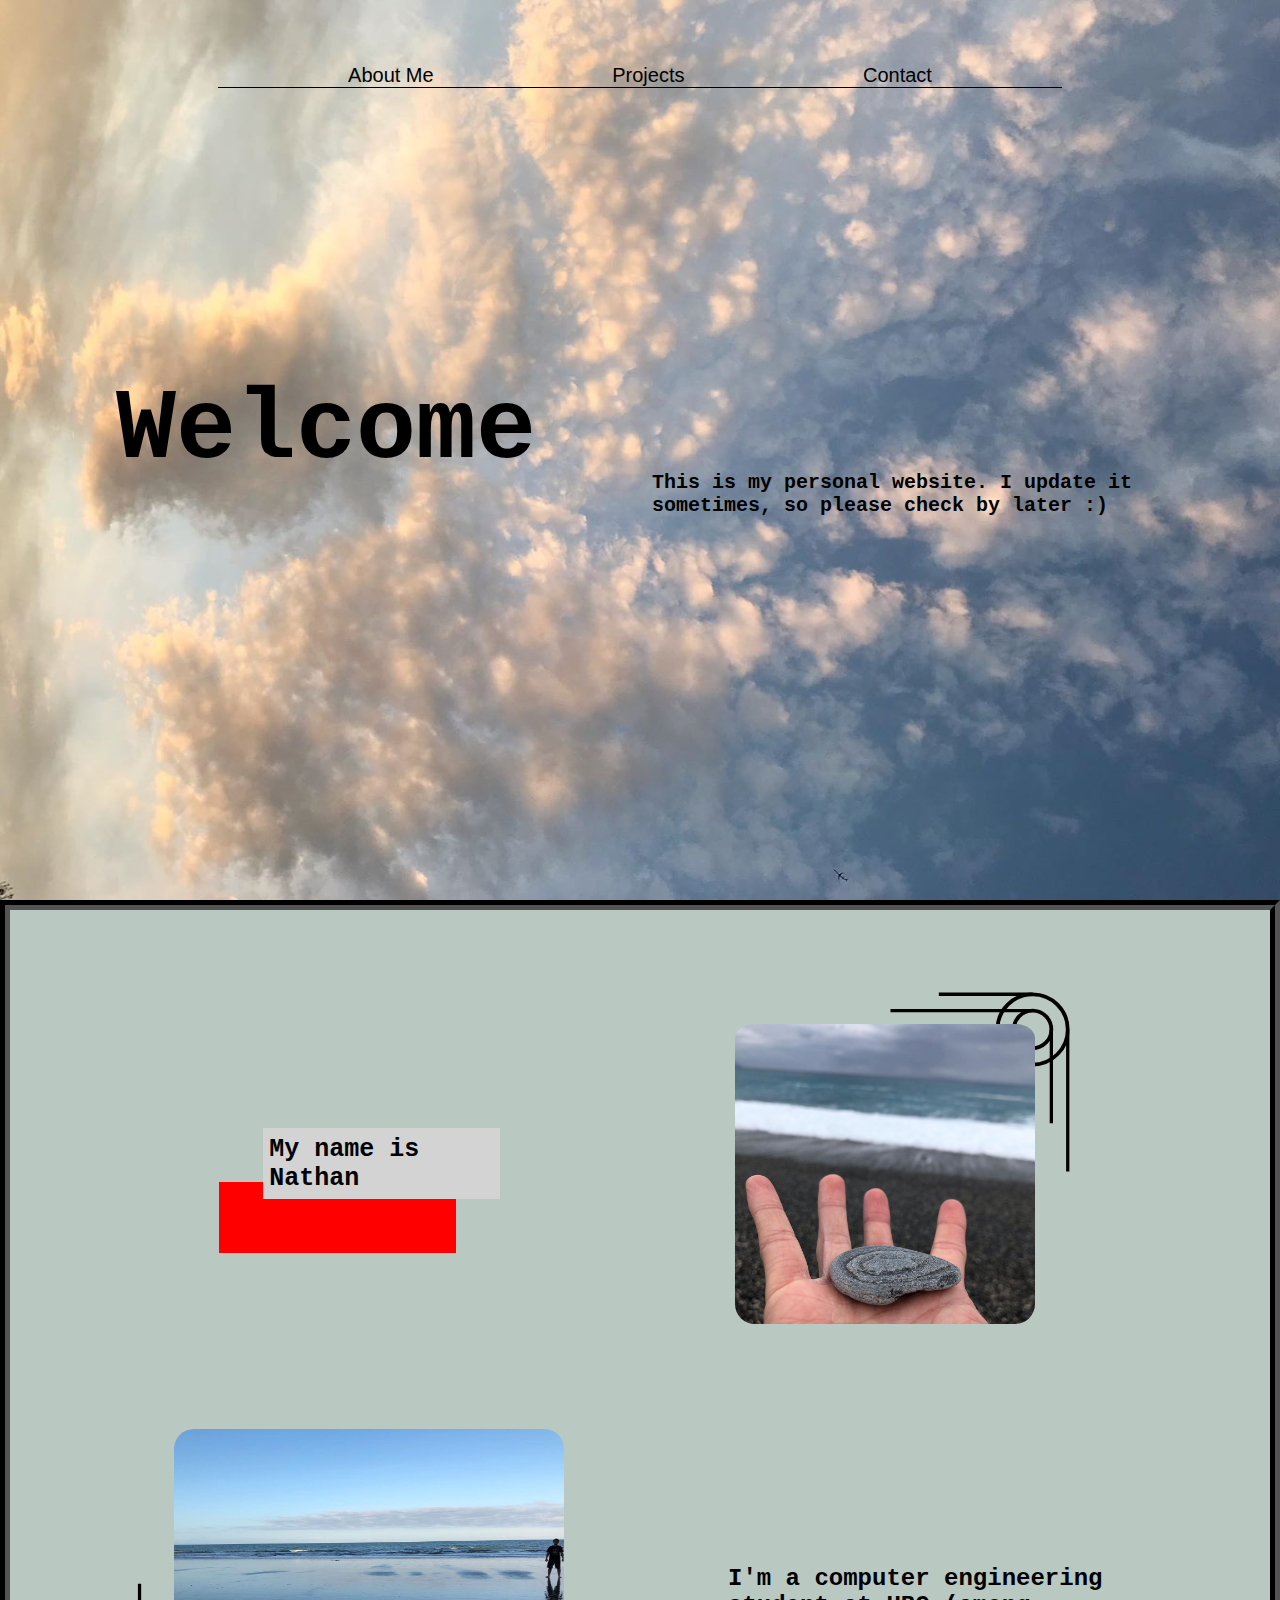
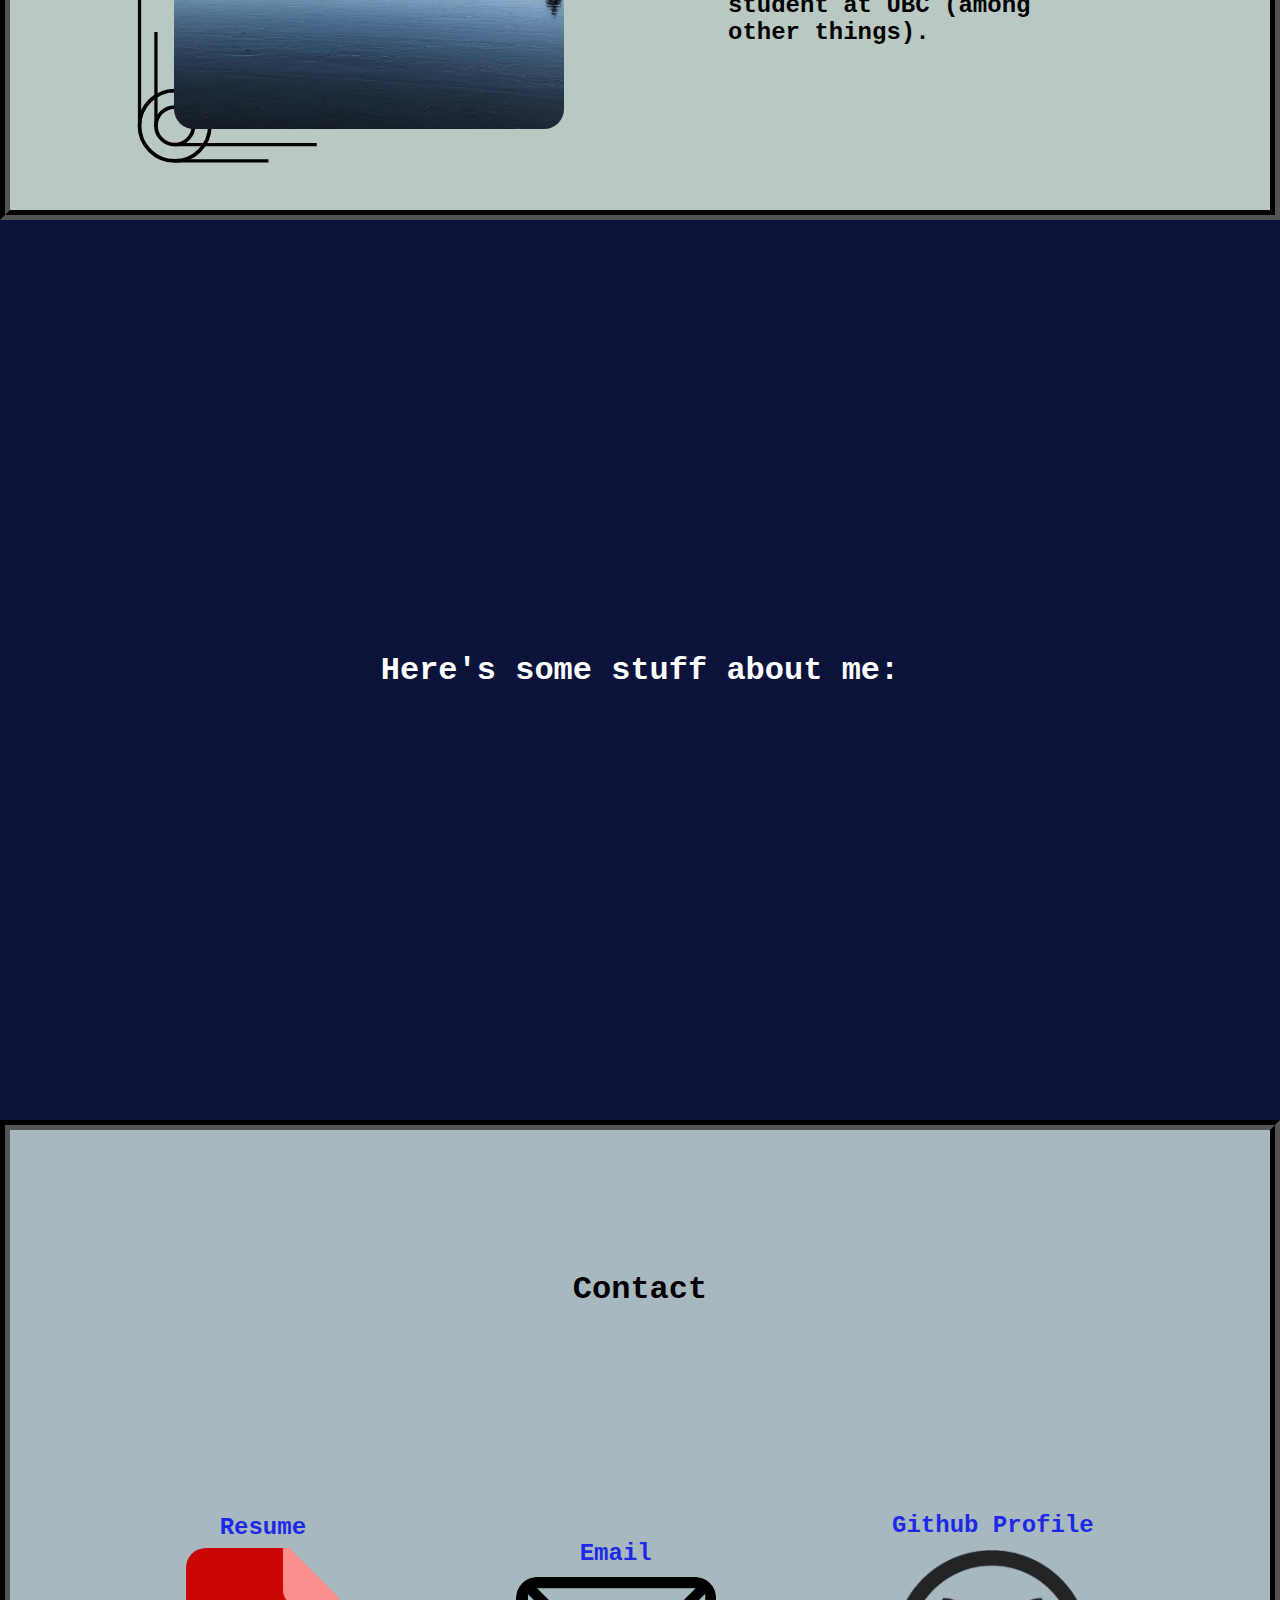
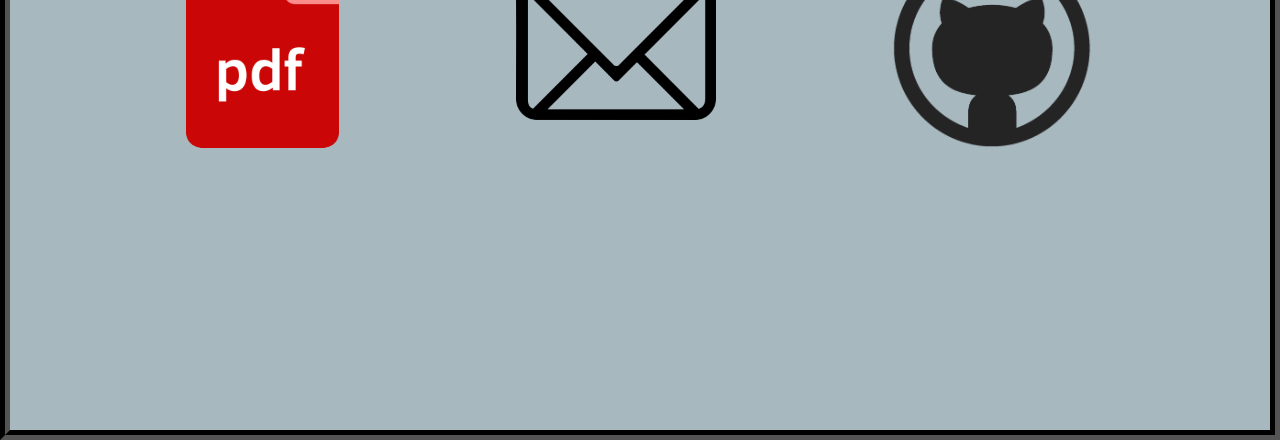
<file: index.html>
<!DOCTYPE html>
<html>
    <head>
        <!-- Benny Harvey RIP -->
        <title>Nathan Poon</title>
        <link rel="stylesheet" type="text/css" href="css/commonStyle.css"> 
        <link rel="stylesheet" type="text/css" href="css/indexStyle.css"> 
        
        <link id="icon" rel="icon" href="images/icon.png">
    </head>

    <body>

    <div id="overflowWrapper">

        <div id="delete"></div>

        <!-- return to top button -->
        <button onclick="javascript: button.topFunction()" id="myBtn" title="Go to top"></button>
        
        <!-- background image for first div -->
        <img class="background-image" id="welcomeDiv_cover" alt="Clouds on a blue sky" src="images/index/clouds.jpg" style="opacity: 80%;">
        <div id="welcomeDiv" class="vertical_flex main">
            <nav>
                <p onclick="javascript: scrollFunction('#nameDiv')">About Me</p>
                <p onclick="javascript: scrollFunction('#BEARDiv')">Projects</p>
                <p onclick="javascript: scrollFunction('#contactDiv')">Contact</p>
            </nav>

            <div id="welcomeDiv_text" class="horizontal_flex">
                <h1>Welcome</h1>
                
                <div id="welcomeDiv_message">
                    <h2>This is my personal website. I update it sometimes, so please check by later :)</h2>
                </div>
            </div>

            <!-- <span id="scroll_down">&#8964</span> -->
        </div>

        <div id='nameDiv' class="vertical_flex main">
            <div class="horizontal_flex">
                <div id="nameDiv_header">
                    <h1>My name is Nathan</h1>
                    <div id="rectangle"></div>
                </div>

                <div>
                    <div id="nameDiv_img_1">

                        <img src="images/corner.svg" id="corner">
                        <img src="images/index/emanation.jpg"; id="emanation" alt="Unfurled hand with concentrically ringed stone on palm" >
                        
                    </div>
                </div>
            </div>
    
            <div class="break"></div>

            <div class="horizontal_flex" style="padding-bottom: 2%;">
                <div id="nameDiv_img_2">

                    <img src="images/bottom_corner.svg" id="corner" style="z-index: 1;">
                    <img id="silhouette" src="images/index/silhouette.jpg" alt="Austere blue ocean and my silhouette reflected on the water">
                </div>

                <div id="nameDiv_text">
                    <h2>I'm a computer engineering student at UBC (among other things).</h2>
                </div>
            </div>
        </div>
    
        <!-- holds various divs for a slideshow -->
        <div class="main" id="slideshow_wrapper">
            <div id="slideshow">
                    
                <div id="slideshow_cover" class="vertical_flex">
                    <h1>Here's some stuff about me:</h1>
                </div>


                <div id='BEARDiv' class="vertical_flex my_slides initial">
        
                    <div id="BEARDiv_text">
                        <h1>I'm a programmer on BEAR UBC:</h1>
        
                        <h2>As part of the student design team, I'm helping to make a prosthetic arm. Click the BEAR icon to learn more.</h2>
                    </div>
        
                    <div class="break"></div>
        
                    <div class="horizontal_flex">
                        <div id="BEARDiv_img_1">
                            <a href="https://bearubc.com/" target="_blank">
                                <img src="images/index/polarBear.png"; id="bear" style="z-index: 2;" alt="The BEAR UBC icon">
                            </a>
                        </div>
                    
                        <div id="BEARDiv_img_2">
                            <img id="doge" src="images/index/doge.jpg" onclick="doge()" alt="le doge on our prosthetic arm's display screen">
                        </div>
                    </div>
                </div> 

                <div id="lostPetFinderDiv" class="vertical_flex my_slides">
                    <h1>Lost Pet Finder App</h1>
                    <div id="BEARDiv_text">
                        <h2>I made an app with three others named<p style="font-style: italic;"> Lost Pet Finder.</p></h2> 
                        <h3 style="margin-top: 5%;">I mainly worked on the backend. I had the opportunity to write RESTful endpoints, work with the AWS Rekognition API, and write tests for my code. Click the icon below for the Github page.</h3>
                    </div>
        
                    <div class="break"></div>
                    <div class="horizontal_flex">
                        <div id="lostPetFinder_img_1">
                            <a href="https://github.com/Lost-Pet-Finder/Lost-Pet-Finder"><img src="images/index/logo.png"></a>
                        </div>
                    
                        <div id="lostPetFinder_img_2">
                            <img src="images/index/lpf.png" alt="le doge on our prosthetic arm's display screen">
                        </div>
                        <!-- <div id="lostPetFinder_img_3">
                            <img src="images/index/lpf.png" onclick="doge()" alt="le doge on our prosthetic arm's display screen">
                        </div> -->
                    </div>
                </div>
        
                <div id="schoolDiv" class="vertical_flex my_slides">
                    <h1>School Stuff</h1>
                    <div id="highlight">
                        <h2>The highlights:</h2>
                    </div>
                    <div class="horizontal_flex">
                        <div class="profile">
                            <h2>C & C++</h2>
                            <img src="images/index/cpp.png" class="profile_picture" alt="C++ icon">
                            <div>
                                <ul>
                                    <li>Implementing parts of the <a href="http://os161.eecs.harvard.edu/" style="color: black; text-decoration: underline;">OS161 Operating System</a></li>
                                    <!-- <li>Basic concurrency programs</li> -->
                                    <!-- <li>Implicit free list representation</li> -->
                                </ul>
                            </div>
                        </div>
                        <div class="profile">
                            <h2>Java</h2>
                            <img src="images/index/java.svg" class="profile_picture" alt="Java icon">
                            <div>
                                <ul>
                                    <li>Graph traversals</li>
                                    <li>Use of Wikipedia API</li>
                                    <!-- <li>Sound file manipulation</li> -->
                                </ul>
                            </div>
                        </div>
                        <div class="profile">
                            <h2>Python</h2>
                            <img src="images/index/python.png" class="profile_picture" alt="Python icon">
                            <div>
                                <ul>
                                    <li>Raspberry Pi Control</li>
                                    <li>Numpy Signals and Systems representations</li>
                                    <!-- <li>Sound file manipulation</li> -->
                                </ul>
                            </div>
                        </div>
                    </div>
                </div>

                

                <div id='freeDiv' class="vertical_flex my_slides">
                    <div class="horizontal_flex">
                        <div id="freeDiv_header">
                            <h2>I enjoy biking and reading novels in my spare time.</h2>
                        </div>
                        
                        <div>
                            <div id="freeDiv_img_1">
                                <img src="images/index/bike.jpg"; id="shadow" style="z-index: 2;" alt="Me on my bike">
                            </div>
                        </div>
                    </div>
        
                    <div class="break"></div>
        
                    <div class="horizontal_flex" style="padding-bottom: 2%;">
                        <div id="freeDiv_img_2">
                            <img id="dothrakiSea" src="images/index/bike2.jpg" alt="My bike in a sea of grass like russell crowe">
                        </div>
        
                        <div id="freeDiv_img_3">
                            <img id ="fear" src="images/index/dune.jpg" alt="Dune by Frank Herbert">
                        </div>
                    </div>
                </div>

                <div id="moreDiv" class="vertical_flex my_slides">
                    <h1>More to come</h1>
                </div>
                
                <div id="right_bar" class="bar"><div id="slideshow_button--next" class="noselect">&#10095</div></div>
                <div id="left_bar" class="bar"><div id="slideshow_button--previous" class="noselect">&#10094</div></div>
            </div>
        </div>

        <div id="contactDiv" class="vertical_flex main">
            <h1>Contact</h1>
            <div class="horizontal_flex">
                <div id="resume">
                    <a href="pdf/index/Nathan Poon Resume.pdf" target="_blank">
                        <h2>Resume</h2>
                    </a>
                    <a href="pdf/index/Nathan Poon Resume.pdf" target="_blank">
                        <img src="images/index/pdf.png" alt="PDF icon representing my resume">
                    </a>
                </div>
                <div id="email">
                    <a href="mailto:nathannpoon@gmail.com">
                        <h2>Email</h2>
                    </a>
                    <a href="mailto:nathannpoon@gmail.com">
                        <img src="images/index/mail.png" alt="(snail)Mail icon">
                    </a>
                </div>
                <div id="github">
                    <a href="https://github.com/nathan-n-poon">
                        <h2>Github Profile</h2>
                    </a>
                    <a href="https://github.com/nathan-n-poon">
                        <img src="images/index/github.png" alt="github icon">
                    </a>
                </div>
            </div>
        </div>

        <script src="javascript/util.js"></script>
        
        <!--environment--> 
        <script src="javascript/index/environment/mobile.js"></script>
        <script src="javascript/index/environment/environment.js"></script>
        <script src="javascript/index/environment/dark.js"></script>

        <!--elements  -->
        <script src="javascript/index/elements/shadow.js"></script>
        <script src="javascript/index/elements/button.js"></script>
        <script src="javascript/index/elements/cover.js"></script>
        <script src="javascript/index/elements/slideshow.js"></script>

        <script src="javascript/index/main.js"></script>

    </div>
    </body>
    
</html>
</file>
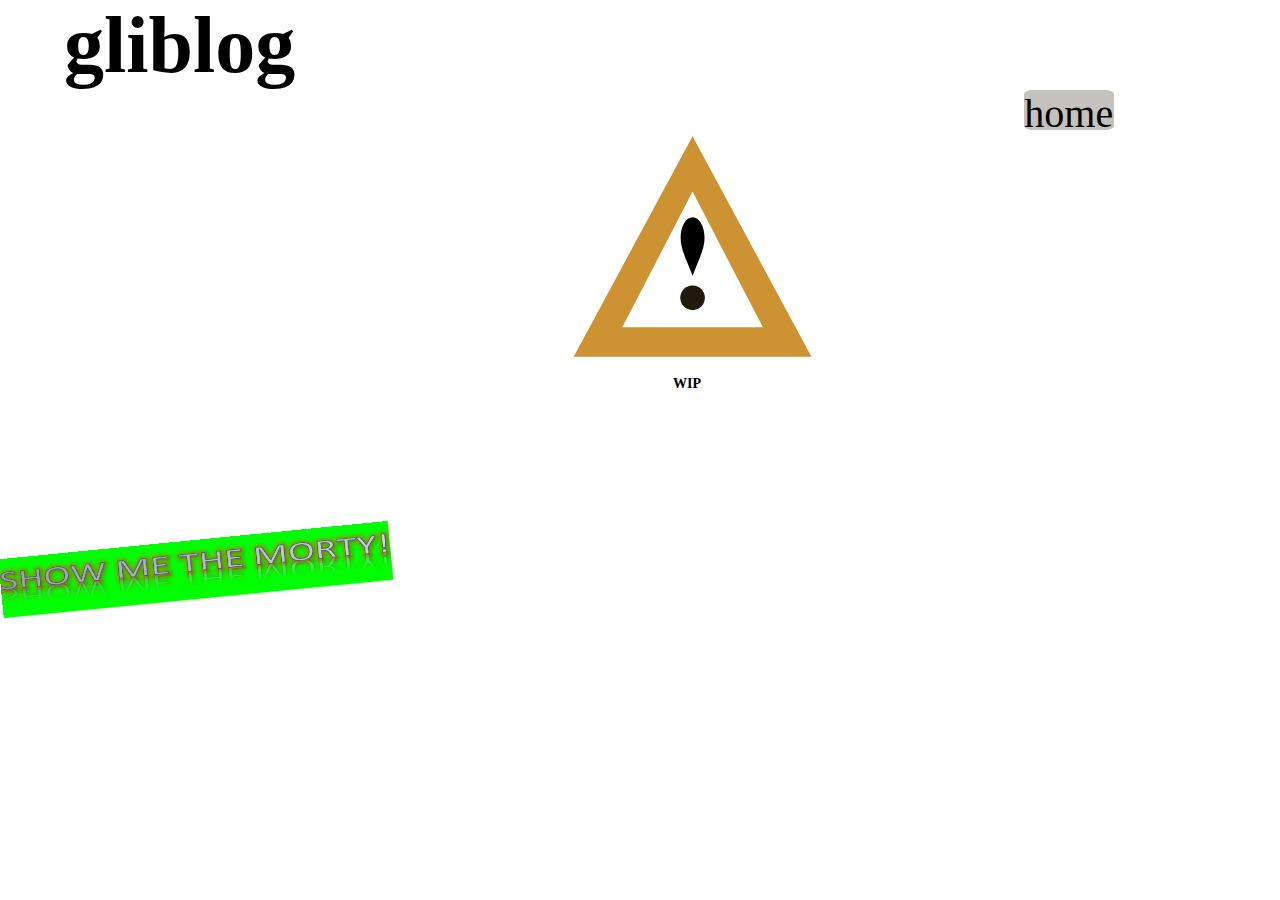
<file: gliblog.html>
<!DOCTYPE html>
<html>
    <head>
        <title>golbilg</title>
        <link rel="stylesheet" type="text/css" href="css/commonStyle.css"> 
        <link rel="stylesheet" type="text/css" href="css/secondaryStyle.css"> 
        <link rel="icon" href="images/icon.png">
    </head>
    <body>


        
        <a href="https://www.youtube.com/watch?v=GmxMO8OkCHw">
            <img id="showMeTheMorty" src="images/index/ShowMeTheMorty.JPG" style="position: fixed; margin-top: 60vh; z-index: 100;">
        </a>

        <nav id="auxillaryNav">
            <a href="index.html">home</a>
        </nav>

        <h1 id="auxillaryH1">gliblog</h1>

        <img src = "images/wip.svg" style="position: absolute; width: 50vh; padding-left: 35%;">

        <script src="javascript/showMeTheMorty.js"></script>
    </body>
    
</html>
</file>
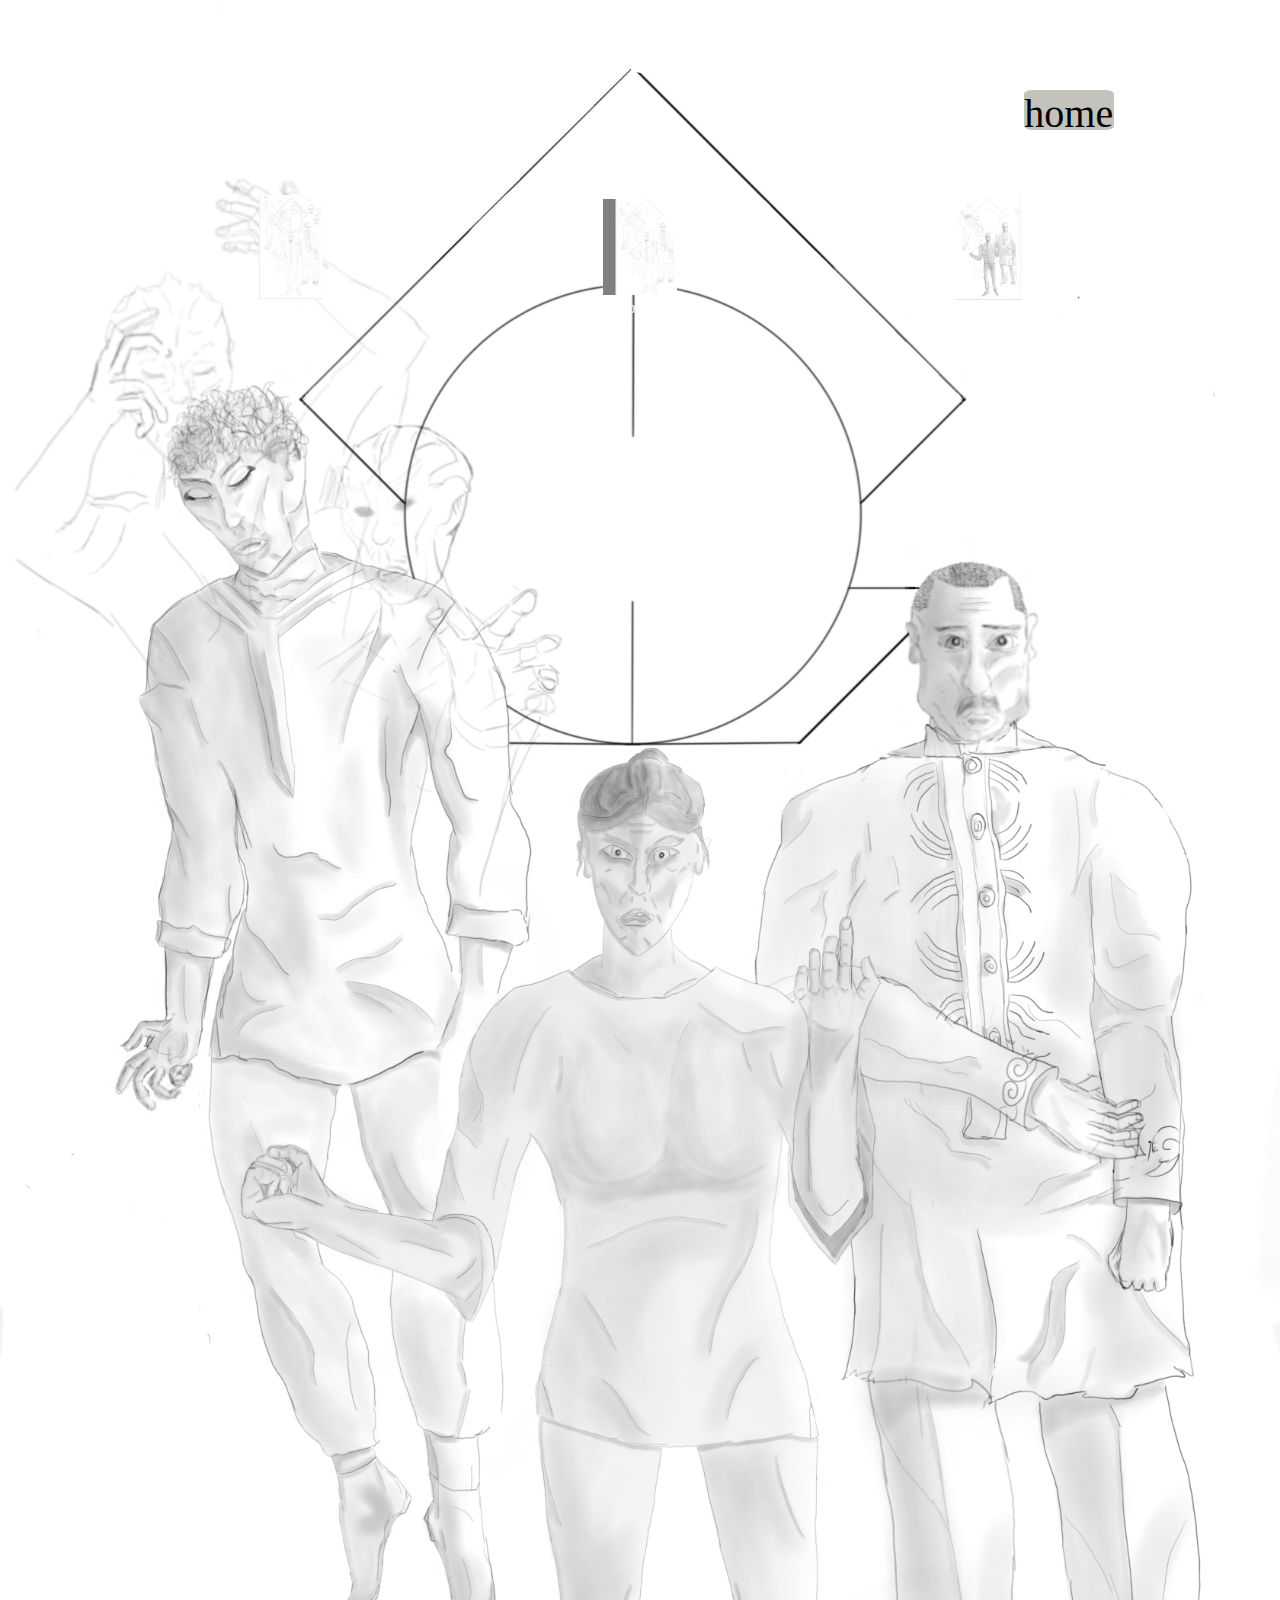
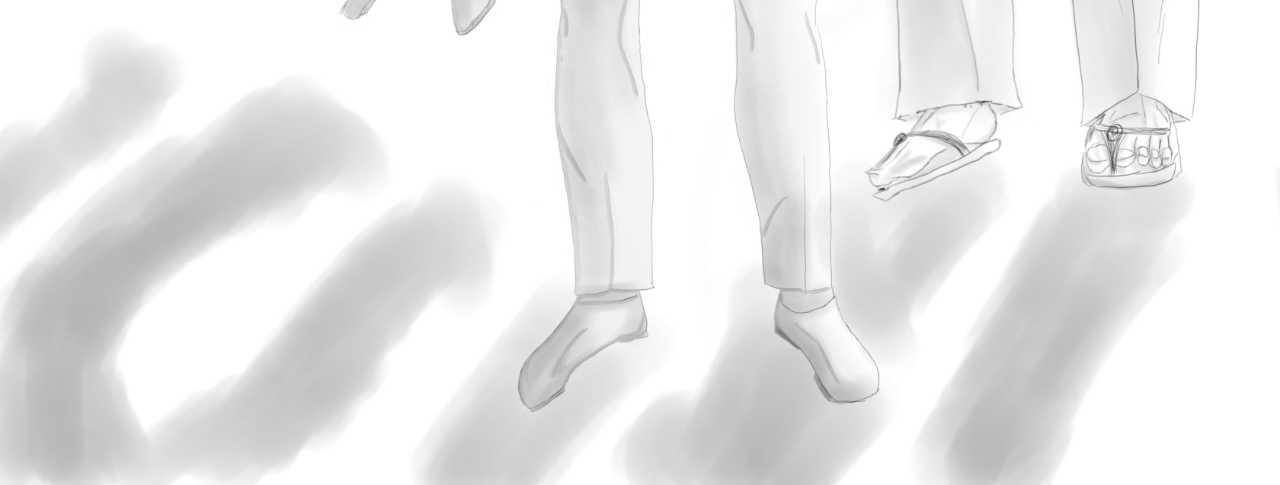
<file: tart.html>
<!DOCTYPE html>
<html>
    <head>
        <title>trat</title>
        <link rel="stylesheet" type="text/css" href="css/commonStyle.css"> 
        <link rel="stylesheet" type="text/css" href="css/secondaryStyle.css"> 
        <link rel="stylesheet" type="text/css" href="css/tart.css"> 
        <link rel="icon" href="images/icon.png">
    </head>
    <body>
        <img class="background-image" src="images/tart/good10.png" style="height: fit-content;">

        <nav id="auxillaryNav">
            <a href="index.html">home</a>
        </nav>
        
        <!-- <h1 id="auxillaryH1">tart</h1> -->
        <h1 id="auxillaryH1">ill illusiatory illustrations</h1>

        <table>
            <tr>

                <td>
                    <div class="tooltip">
                        <a href="images/tart/1.JPG">
                            <img src="images/tart/1.JPG" class="tart">
                            <span class="tooltiptext">I'm pickle RIccccccccckkkk</span>
                        </a>
                        <br>
                        <label>thumbnail.exe</label> 
                    </div>
                </td>

                <td>
                    <div class="tooltip">
                        <a href="images/tart/2.png">
                            <img src="images/tart/2.png" class="tart">
                            <span class="tooltiptext">No</span>
                        </a>
                        <br>
                        <label>thumbnail.exe</label> 
                    </div>
                </td>

                <td>
                    <div class="tooltip">
                        <a href="images/tart/3.JPG">
                            <img src="images/tart/3.JPG" class="tart">
                            <span class="tooltiptext">yo</span>
                        </a>
                        <br>
                        <label>thumbnail.exe</label> 
                    </div>
                </td>

            </tr>

        </table>

        <!-- <img src = "images/wip.svg" style="position: absolute; width: 50vh; padding-left: 35%;"> -->

    </body>
    
</html>
</file>
<file: css/commonStyle.css>
*{
  margin: 0px;
}

.background-image {
  pointer-events: none;
  position: absolute;
  z-index: -1;
  width: max(100vw, 955px);
}

.break {
  /* flex-basis: 100%; */
  height: 0;
}

.tooltip {
  position: relative;
  display: inline-block;
}

.tooltip .tooltiptext {
  visibility: hidden;
  width: 120px;
  background-color: black;
  opacity: 80%;
  color: green;
  text-align: center;
  padding: 5px 0;
  border-radius: 6px;
  
  /* Position the tooltip text - see examples below! */
  position: absolute;
  z-index: 1;
}

.tooltip:hover .tooltiptext {
  visibility: visible;
}

nav a {
  font-weight: normal;
  font-size: 40px;
  color: black;
}

a:link {
  text-decoration: none;
}

a:hover {
  color: blueviolet;
}

.noselect {
  -webkit-touch-callout: none; /* iOS Safari */
    -webkit-user-select: none; /* Safari */
     -khtml-user-select: none; /* Konqueror HTML */
       -moz-user-select: none; /* Old versions of Firefox */
        -ms-user-select: none; /* Internet Explorer/Edge */
            user-select: none; /* Non-prefixed version, currently
                                  supported by Chrome, Edge, Opera and Firefox */
}
</file>
<file: css/indexStyle.css>
/* body {
    overflow: hidden;
} */
:root {
    --nav-font-height: 50px;
    --default_img_height: 300px; 
    --min-slideshow-height: 0px;

    --marginDelete: 0px;
}

html {
    /* overflow-x: hidden;  */
}

main {

}

#overflowWrapper {
    overflow-x: hidden;
}

body {

    /* z-index: 0; */

    /* transform: translateX(500px); */

    overflow-y: scroll;
    overflow-x: hidden;
    height: 100%;
    width: 100%;
    position: absolute;
    -ms-overflow-style: none;
    scrollbar-width: none;
    min-width: 450px;
    font-family: "Courier New", Courier, monospace;
}

body::-webkit-scrollbar {
    display: none;
}

/* holds items in a row unless wrapping */
.horizontal_flex {
    width: 100%;
    display: flex;
    flex-direction: row; 
	flex-wrap: wrap; 
	justify-content: space-evenly;
	align-items: center;
}


/* holds horizontal divs in a vertical fashion */
.vertical_flex {
    /* width: 100%; */
    display: flex;
    flex-direction: column;
}

* img {
    border-radius: 20px;
}

/* -------------------------------------------------------------------------------------------------------- */
#welcomeDiv_cover {
    height: max(100vh,500px);
    border-radius: 0px;
}

#welcomeDiv {
    height: max(100vh,500px);
}
/* 
nav {
    position: absolute;
} */

nav a{
    margin-left: 10%;
    margin-right: 10%;
    /* padding-bottom: 50%; */
    color: black;
    font-family: sans-serif;
    font-size: 20px;
    
}

nav p{
    margin-left: 10%;
    margin-right: 10%;
    /* padding-bottom: 50%; */
    color: black;
    font-family: sans-serif;
    font-size: 20px;
    display: inline;
    cursor: pointer;
}

nav p:hover {
    color: blue !important;
}




nav{
    position: absolute;

    width: 66%;
    margin-top: 5%;
    /* padding-top: 1%;
    padding-bottom: 1%; */

    
    text-align: center;

    align-self: center;

    /* border-radius: 10px; */
    border-bottom: 1px solid black;
}

#welcomeDiv_text {
    /* text-align: center;
    align-self: center;
    */
    height: calc(100vh - var(--nav-font-height) - 2%);
    margin-top: calc(var(--nav-font-height) + 3%);
} 

#welcomeDiv_message {
    max-width: 40%;
    display: flex;
    word-wrap: break-word;
    overflow-wrap: break-word;
}

#welcomeDiv h1 {
    margin-bottom: 10%;
    font-size: 100px;
}

#welcomeDiv h2 {
    font-size: 20px;
}


/* -------------------------------------------------------------------------------------------------------- */

/* -------------------------------------------------------------------------------------------------------- */

#nameDiv {
    background-color: #b9c9c2;
    justify-content: space-evenly;
    
    border-style: groove;
    border-color: black;
    border-width: 10px;
}

#nameDiv * {
    margin-top: 1%;
}

#nameDiv_header {
    padding-top: 4%;
}

#nameDiv_header h1{
    position: relative;
    z-index: 2;
    max-width: 800px;
    padding: 2.5%;
    font-size: 25px;
    margin: 0% 0% 7% 7%;
    background-color: lightgrey;
}

#nameDiv_header #rectangle {
    z-index: 1;
    background-color: red;
    width: 500px;
    height: 10px;
    position: absolute;
    margin-top: -6%;
    margin-left: -2%;
}


#nameDiv_img_1 {
    padding-top: 15%;
    padding-left: -10%;
}

#nameDiv_img_1 img {
    width: var(--default_img_height);
}

#nameDiv_img_1 #emanation {
    padding-top: 2%;
    position: relative;
}

#nameDiv_img_1 #corner {
    position: absolute;
    padding-left: calc(var(--default_img_height)/2);
    margin-top: calc(-0.95/3*var(--default_img_height));
}

#nameDiv_img_2 {
    padding-right: 0%;
}

#nameDiv_img_2 img{
    height: var(--default_img_height);
    width: calc(1.3*var(--default_img_height));
    margin: 0 10% 5% 0;
    /* flex-grow: 1; */
}

#nameDiv_img_2 #silhouette {
    z-index: 1;
    position: relative;
}

#nameDiv_img_2 #corner {
    position: absolute;
    margin-left: calc(var(--default_img_height)*1.1/-4);
    margin-top: calc(var(--default_img_height)/16*1.8);
    z-index: 0;
    margin-bottom: 0px;
}

#nameDiv_text {
    padding-top: 2%;
    max-width: 30%;
}

/* -------------------------------------------------------------------------------------------------------- */

/* -------------------------------------------------------------------------------------------------------- */

#BEARDiv {
    width: 100%;
    background-color: #93b3d9;
    justify-content: space-evenly;
}

#BEARDiv_text {
    width: 500px;
    align-self: center;
    align-items: center;
    text-align: center;
}

#BEARDiv_text h1{
    width: 500px;
    align-self: center;
    text-align: center;
}

#BEARDiv_img_1 img {
    width: 300px;
}

#BEARDiv_img_2 img {
    width: 300px;
}

/* -------------------------------------------------------------------------------------------------------- */

/* -------------------------------------------------------------------------------------------------------- */

#lostPetFinderDiv {
    width: 100%;    
    background-color: #e4c3e8;
    justify-content: space-evenly;
    /* #fcdddc */
}

#lostPetFinderDiv h1 {
    font-size: 35px;
    /* position: absolute; */
    align-self: center;
    align-items: center;
    text-align: center;
    top: 5%;
}

#lostPetFinder_img_1 img {
    width: 300px;
}

#lostPetFinder_img_2 img {
    width: 300px;
}

#lostPetFinderDiv_img_3 img {
    width: 300px;
}


/* -------------------------------------------------------------------------------------------------------- */

/* -------------------------------------------------------------------------------------------------------- */

#freeDiv {
    width: 100%;
    justify-content: space-evenly;
    background-color: #d1d1b0;
}

#freeDiv_header {
    width: 400px;
}

#freeDiv_img_1 img{
    width: 300px;
    height:300px;
}

#freeDiv_img_2 img{
    width: 300px;
    height: 300px;
}

#freeDiv_img_3 img{
    width: 400px;
    height: 300px;
}

/* -------------------------------------------------------------------------------------------------------- */

/* -------------------------------------------------------------------------------------------------------- */

#schoolDiv {
    width: 100%;    
    background-color: #9dbdb0;
    justify-content: space-evenly;
    /* #fcdddc */
}

#schoolDiv h1 {
    font-size: 35px;
    /* position: absolute; */
    align-self: center;
    align-items: center;
    text-align: center;
    top: 5%;
}

#highlight h2 {
    font-size: 25px;
    /* position: absolute; */
    align-self: center;
    align-items: center;
    text-align: center;
    padding-top: 25px;
    /* top: 5%; */
    /* margin-top: -5%; */
}

#highlight {
     /* April 13, 2017 by zolee. on onlygfx*/
    background-image: url("../images/index/highlight.png");
    width: 450px;
    height: 100px;
    align-self: center;
    align-items: center;
    text-align: center;
    background-repeat: no-repeat;
    background-size: 400px 75px;
}
/* #schoolDiv h2 {
    margin-top: -50%;
} */

#schoolDiv .horizontal_flex {
    padding-bottom: 0%;
}

.profile {
    margin-top: 5%;
    text-align: center;
    /* min-height: 300px; */
    padding-bottom: 2.5%;
    padding-top: 1%;
    width: 200px;
    background-color: #B09DBD;
    border-radius: 20px;
}

#schoolDiv img {
    height: 150px;
    width: 150px;
}

ul {
    text-align: left;
    list-style-type: none;
    margin: 0;
    padding-left: 5%;
}

li {
    padding-top: 10%;
}

/* -------------------------------------------------------------------------------------------------------- */

/* -------------------------------------------------------------------------------------------------------- */

#moreDiv {
    width: 100%;
    background-color: #f7b9b0;
    justify-content: center; 
    align-items: center;
}

#moreDiv h1 {
    position: absolute;
    padding-bottom: 25%;
}
/* -------------------------------------------------------------------------------------------------------- */

/* -------------------------------------------------------------------------------------------------------- */


#contactDiv {
    background-color: #a8b8bf;
    justify-content: space-evenly; 
    align-items: center;

    border-style: groove;
    border-color: black;
    border-width: 10px;
}

#contactDiv * {
    padding-bottom: 5%;
}

#contactDiv h2 {
    text-align: center;
    color: #1c29e6;
}

#resume img{
    height: 200px;
}

#email img {
    width: 200px;
}

#github img {
    width: 200px;
}


/* -------------------------------------------------------------------------------------------------------- */

/* -------------------------------------------------------------------------------------------------------- */

  #myBtn {
    height: 75px;
    width: 75px;
    background-image: url("../images/index/top.png");
    size: 100%;
    display: none; /* Hidden by default */
    position: fixed; /* Fixed/sticky position */
    bottom: 20px; /* Place the button at the bottom of the page */
    right: 30px; /* Place the button 30px from the right */
    z-index: 99; /* Make sure it does not overlap */
    border-width: 0.2em;
    border-color: black;
    background-color: white; /* Set a background color */
    cursor: pointer; /* Add a mouse pointer on hover */
    padding: 15px; /* Some padding */
    border-radius: 10px; /* Rounded corners */
    background-size: 3vw;
    background-repeat: no-repeat;
    background-position: center;
  }
  
  #myBtn:hover {
    background-color: grey; /* Add a dark-grey background on hover */
  }

  #slideshow_wrapper {
    width: 100%;
}
  
#slideshow_wrapper *{
    box-sizing: border-box;
    /* transition: transform 20s ease-in-out, opacity 0s, z-index 0s; */
    transition: transform .5s, opacity .5s, z-index .5s;
}

#slideshow {
    transform-style: preserve-3d;
    transition: transform .5s, opacity .5s, z-index .5s;
}

#slideshow_cover {
    width: 100%;
    height: 100%;
    text-align: center;
    background-color: #0b133b;
    color: white;

    z-index: 99999;
    position: absolute;
    opacity: 1;
    transition: opacity 0.8s linear, z-index 0.8s linear;

    justify-content: space-evenly; 
    align-items: center;
}

.my_slides {
    transition: transform .5s, opacity .5s, z-index .5s;
}

.inactive_slide {
    height: var(--min-slideshow-height);
    position: absolute;
    top: 0;
    z-index: 100;
    opacity: 0;
    transition: transform .5s, opacity .5s, z-index .5s;
}

/* .inactive_slide * { */
    /* height: 0px; */
    /* opacity: 0;
    z-index: -999;
    transition: transform .5s, opacity .5s, z-index .5s;
} */

.my_slides.initial,
.my_slides.active {
  opacity: 1;
  position: relative;
  z-index: 900;
}

.previous {
  z-index: 800;
  transform: translateX(-100%); /* Move 'prev' item to the left */
  transition: transform .5s, opacity .5s, z-index .5s;
}
.next {
  z-index: 800;
  transform: translateX(100%); /* Move 'next' item to the right */
  transition: transform .5s, opacity .5s, z-index .5s;
}

#slideshow_button--previous,
#slideshow_button--next {
  position: absolute;
  top:50%;
  width: 5rem;
  height: 5rem;
  transform: translateY(-50%);
  cursor: pointer; 
  z-index: 1001; /* Sit on top of everything */
  display: flex;
  justify-content: center;
  align-items: center;
  font-size: 40px;
  color: white;
}
#slideshow_button--previous {
  left:0%;
}
#slideshow_button--next {
  right:0%;
}
#slideshow_button--previous::after,
#slideshow_button--next::after {
  content: " ";
  position: absolute;
  top: 50%;
  transform: translate(-50%, -50%);
}
#sldeshow_button--next::after {
  left: 47%;
  transform: translate(-50%, -50%);
}

#right_bar {
    position: absolute;
    right: 0px;
}

#left_bar {
    position: absolute;
    left: 0px;
}

.bar {
    z-index: 1002;
    top: 0px;
    transition: background-color .5s, opacity .5s;
    opacity: 50%;
    height: 100%;
    width: 5em;
}

.bar:hover {
    z-index: 1000;
    background-color: grey;
    opacity: 1;
}


#delete {
    position: absolute;
    margin-top: var(--deleteMargin);
    height: 30px;
    width: 100vw;
    color: red;
    z-index: 99999;
}
</file>
<file: css/secondaryStyle.css>
#auxillaryNav{
    position: absolute;
    margin:7% 80%;
    background-color: #c4c2bc;
    height: 40px; 
    width: 7%;
    border-radius: 10%;
  
    text-align: center;
    font-size: 30px;
  }

  #auxillaryH1{
    position: absolute;
    padding-left: 5%;
    padding-top: -1%;
  
    font-size: 80px;
  }
</file>
<file: css/tart.css>
/* placeholder */
h1{
    color: white;
}

label {
    color: white;
}
/*  */

table {
    margin-top: 15%;
    margin-left: 10%;
    width: 80%;
    position: absolute;
}

td {
    padding-left: 0%;
    text-align: center;
}

.tart {
    width: 20%;
}
</file>
